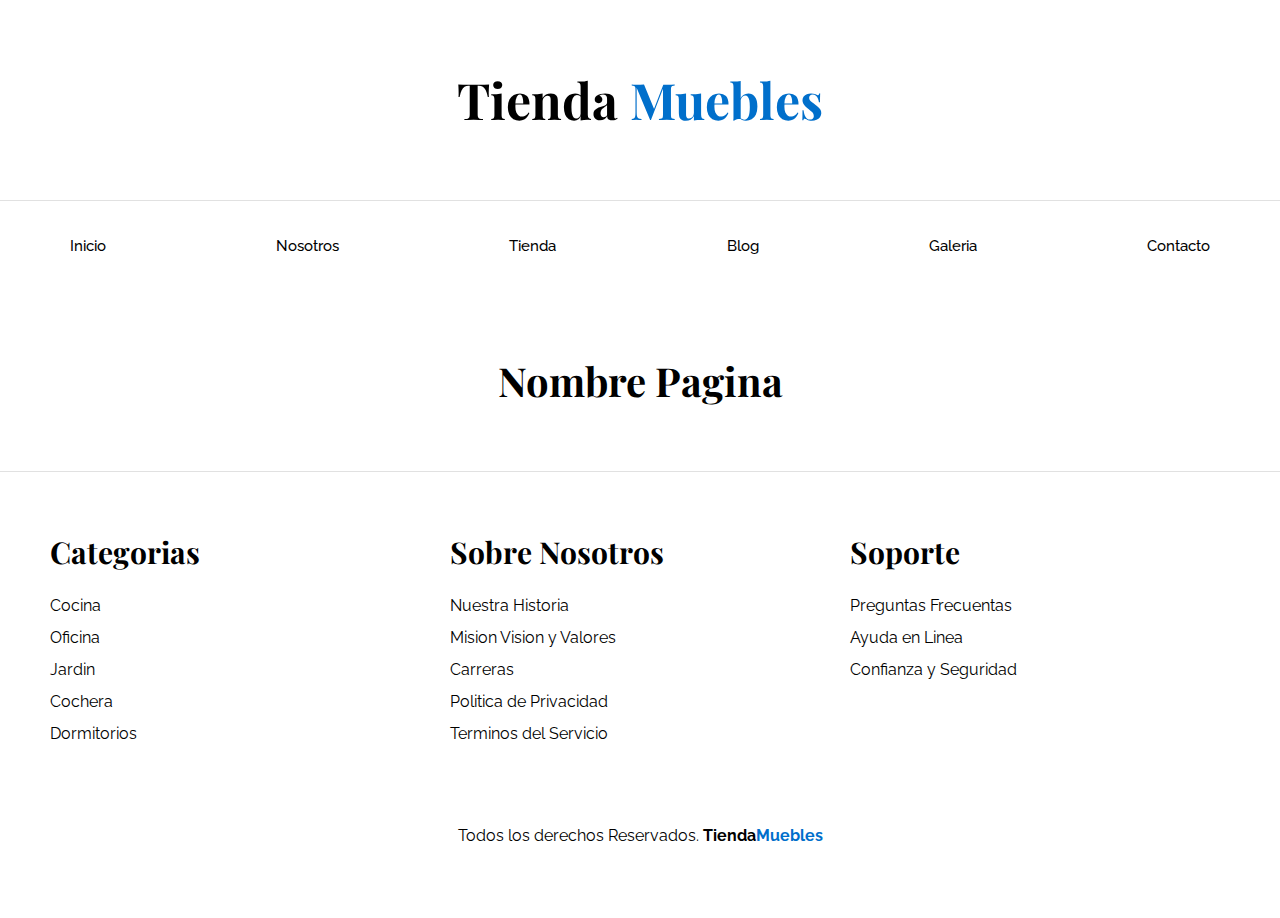
<file: Base.html>
<!DOCTYPE html>
<html lang="es">
<head>
    <meta charset="UTF-8">
    <meta http-equiv="X-UA-Compatible" content="IE=edge">
    <meta name="viewport" content="width=device-width, initial-scale=1.0">
    <link rel="stylesheet" href="css/normalize.css">
    <link rel="preconnect" href="https://fonts.googleapis.com">
    <link rel="preconnect" href="https://fonts.gstatic.com" crossorigin>
    <link href="https://fonts.googleapis.com/css2?family=Playfair+Display:wght@400;700;900&family=Raleway:wght@400;500;700&display=swap" rel="stylesheet">
    <link rel="stylesheet" href="css/style.css">
    <title>Tienda Muebles - Inicio</title>
</head>
<body>

    <header>
        <h1 class="nombre-sitio">Tienda <span>Muebles</span></h1>
    </header>

    <div class="contenedor-navegacion">
        <nav class="nav-principal contenedor">
            <a href="index.html">Inicio</a>
            <a href="nosotros.html">Nosotros</a>
            <a href="tienda.html">Tienda</a>
            <a href="blog.html">Blog</a>
            <a href="galeria.html">Galeria</a>
            <a href="contacto.html">Contacto</a>
        </nav>
    </div>

    <main class="contenido-principal contenedor">
        <h2 class="text-center">Nombre Pagina</h2>
        
    </main>


    
    <footer class="site-footer">
        <div class="grid-footer contenedor">
            <div>
                <h3>Categorias</h3>
                <nav class="footer-menu">
                    <a href="#">Cocina</a>
                    <a href="#">Oficina</a>
                    <a href="#">Jardin</a>
                    <a href="#">Cochera</a>
                    <a href="#">Dormitorios</a>
                 </nav>
            </div>
            <div>
                <h3>Sobre Nosotros</h3>
                <nav class="footer-menu">
                    <a href="#">Nuestra Historia</a>
                    <a href="#">Mision Vision y Valores</a>
                    <a href="#">Carreras</a>
                    <a href="#">Politica de Privacidad</a>
                    <a href="#">Terminos del Servicio</a>
                </nav>
            </div>
            <div>
                <h3>Soporte</h3>
                <nav class="footer-menu">
                    <a href="#">Preguntas Frecuentas</a>
                    <a href="#">Ayuda en Linea</a>
                    <a href="#">Confianza y Seguridad</a>
                </nav>
            </div>
        </div>
        <p class="copyright">Todos los derechos Reservados. <b>Tienda</b><span class="span-sitio">Muebles</span> </p>
    </footer>
</body>
</html>
</file>
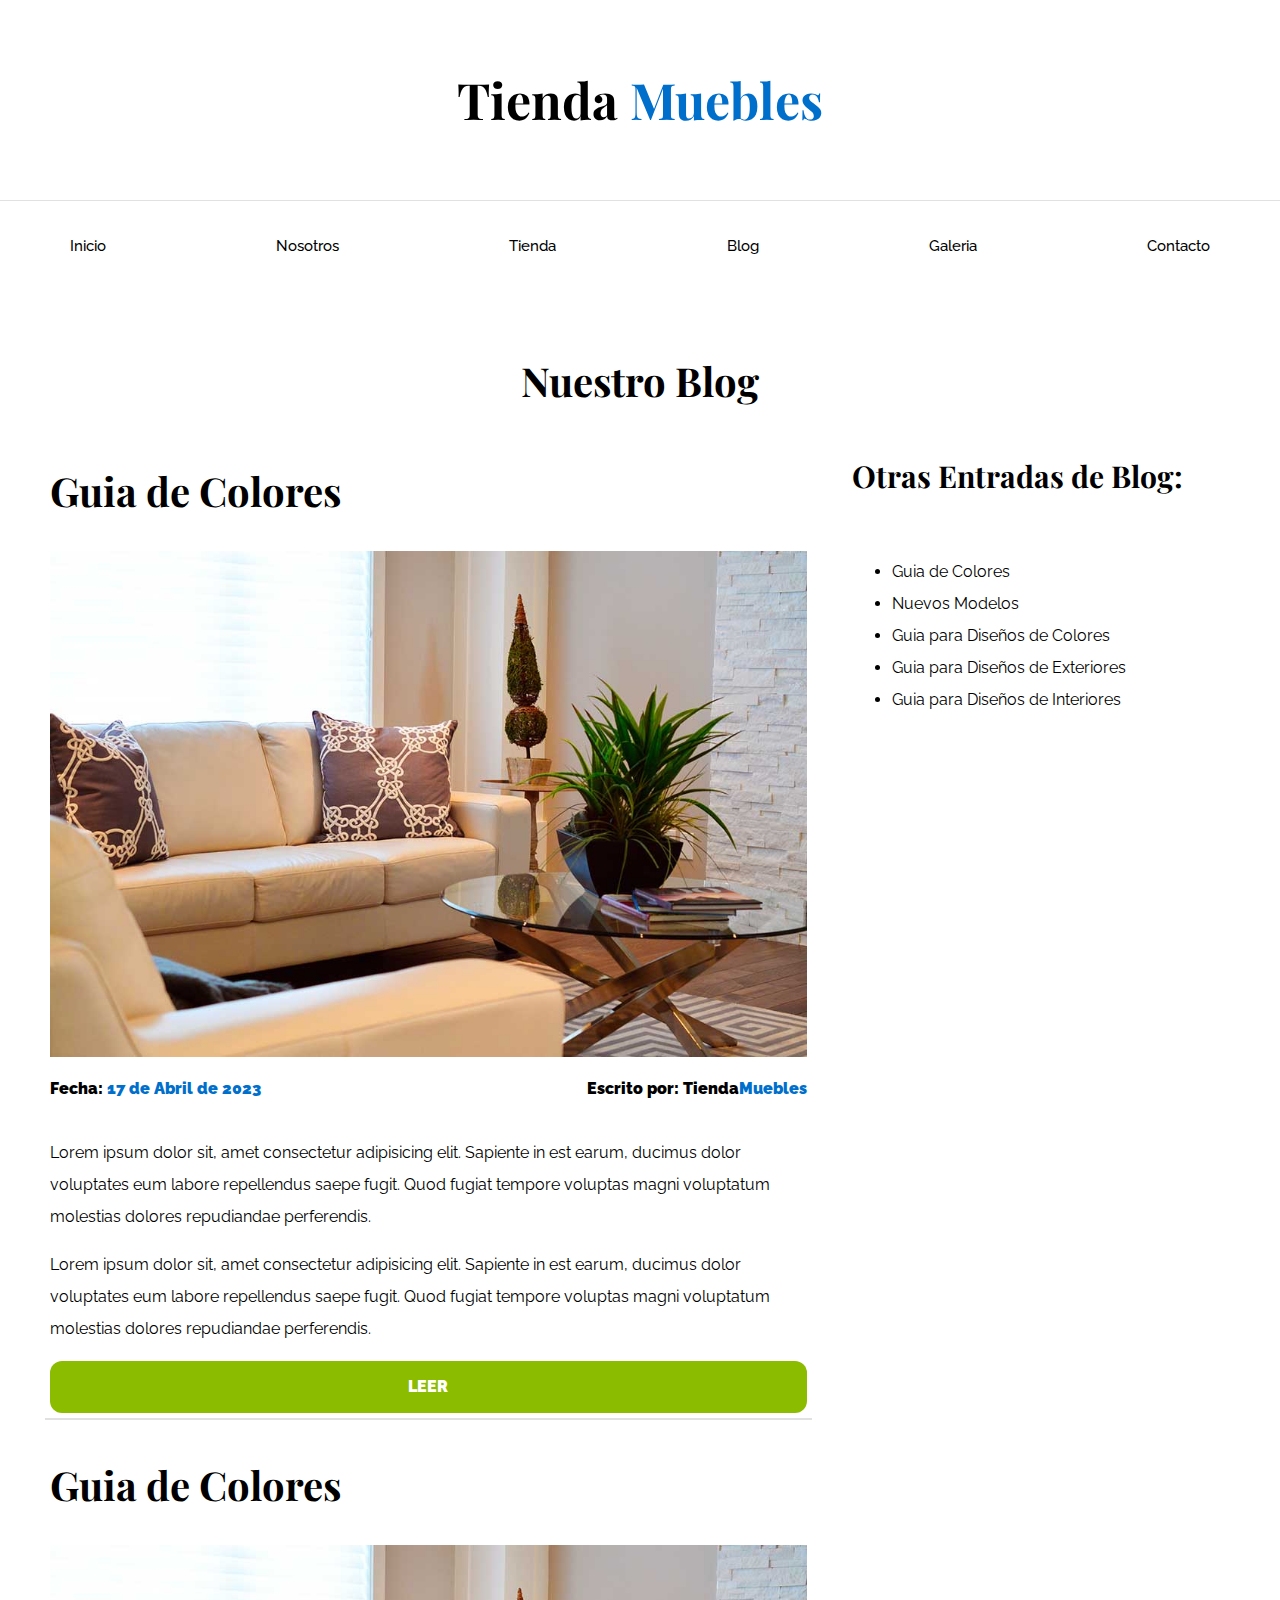
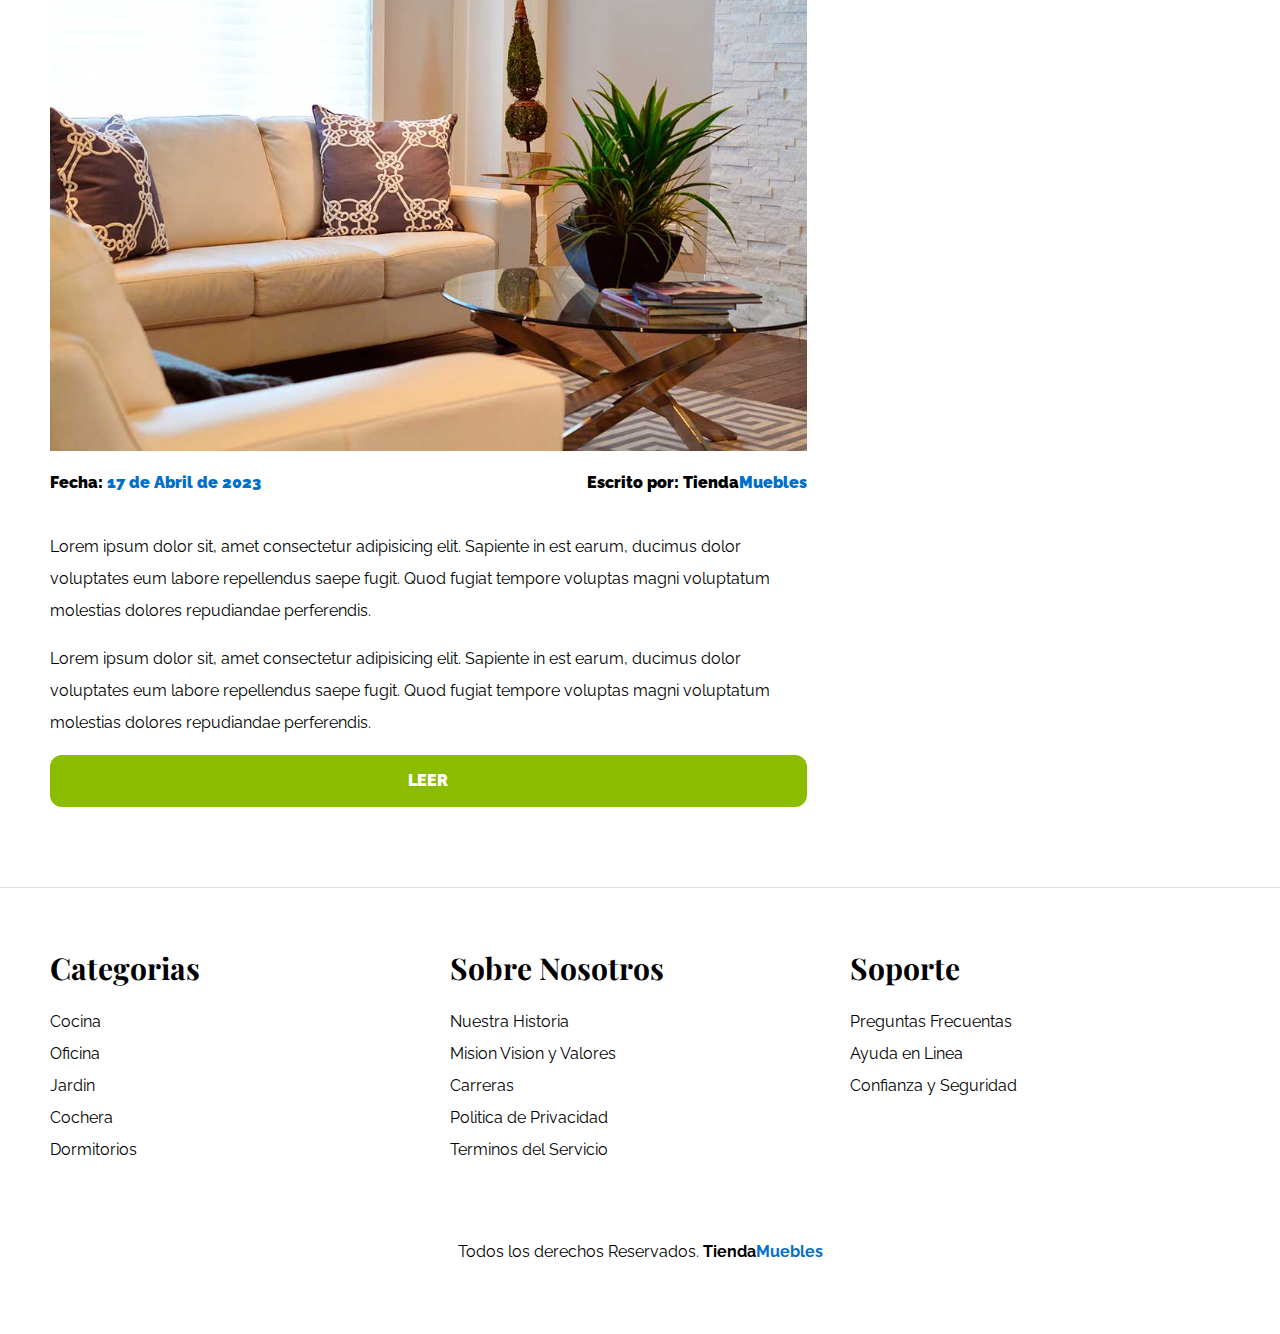
<file: blog.html>
<!DOCTYPE html>
<html lang="es">
<head>
    <meta charset="UTF-8">
    <meta http-equiv="X-UA-Compatible" content="IE=edge">
    <meta name="viewport" content="width=device-width, initial-scale=1.0">
    <link rel="stylesheet" href="css/normalize.css">
    <link rel="preconnect" href="https://fonts.googleapis.com">
    <link rel="preconnect" href="https://fonts.gstatic.com" crossorigin>
    <link href="https://fonts.googleapis.com/css2?family=Playfair+Display:wght@400;700;900&family=Raleway:wght@400;500;700&display=swap" rel="stylesheet">
    <link rel="stylesheet" href="css/style.css">
    <title>Tienda Muebles - Blog</title>
</head>
<body>

    <header>
        <h1 class="nombre-sitio">Tienda <span>Muebles</span></h1>
    </header>

    <div class="contenedor-navegacion">
        <nav class="nav-principal contenedor">
            <a href="index.html">Inicio</a>
            <a href="nosotros.html">Nosotros</a>
            <a href="tienda.html">Tienda</a>
            <a href="blog.html">Blog</a>
            <a href="galeria.html">Galeria</a>
            <a href="contacto.html">Contacto</a>
        </nav>
    </div>

    <main class="contenido-principal contenedor">
        <h2 class="text-center">Nuestro Blog</h2>

        <section class="contenedor-blog">
            <div class="blog">
                <article class="entrada">
                    <h2>Guia de Colores</h2>
                    <div class="imagen">
                        <img src="Images/nosotros.jpg" alt="imagen blog" class="imagen-blog">
                    </div>
                    <div class="entrada-meta">
                        <p>Fecha: <span>17 de Abril de 2023</span></p>
                        <p>Escrito por: <b>Tienda</b><span>Muebles</span></p>
                    </div>  
                    <div class="entrada-blog">
                        <p>
                            Lorem ipsum dolor sit, amet consectetur adipisicing elit. Sapiente in est earum, ducimus dolor voluptates eum labore repellendus saepe fugit. Quod fugiat tempore voluptas magni voluptatum molestias dolores repudiandae perferendis.
                        </p>
                        <p>
                            Lorem ipsum dolor sit, amet consectetur adipisicing elit. Sapiente in est earum, ducimus dolor voluptates eum labore repellendus saepe fugit. Quod fugiat tempore voluptas magni voluptatum molestias dolores repudiandae perferendis.
                        </p>
                    </div> 
                    <a href="entrada.html" class="btn">Leer</a>                 
                </article>
                <article class="entrada">
                    <h2>Guia de Colores</h2>
                    <div class="imagen">
                        <img src="Images/nosotros.jpg" alt="imagen blog" class="imagen-blog">
                    </div>
                    <div class="entrada-meta">
                        <p>Fecha: <span>17 de Abril de 2023</span></p>
                        <p>Escrito por: <b>Tienda</b><span>Muebles</span></p>
                    </div>  
                    <div class="entrada-blog">
                        <p>
                            Lorem ipsum dolor sit, amet consectetur adipisicing elit. Sapiente in est earum, ducimus dolor voluptates eum labore repellendus saepe fugit. Quod fugiat tempore voluptas magni voluptatum molestias dolores repudiandae perferendis.
                        </p>
                        <p>
                            Lorem ipsum dolor sit, amet consectetur adipisicing elit. Sapiente in est earum, ducimus dolor voluptates eum labore repellendus saepe fugit. Quod fugiat tempore voluptas magni voluptatum molestias dolores repudiandae perferendis.
                        </p>
                    </div> 
                    <a href="entrada.html" class="btn">Leer</a>                  
                </article>
            </div>
            <aside>
                <h3>Otras Entradas de Blog:</h3>
                <ul>
                    <li>
                        <a href="entrada.html">Guia de Colores</a>
                    </li>
                    <li>
                        <a href="entrada.html">Nuevos Modelos</a>
                    </li>
                    <li>
                        <a href="entrada.html">Guia para Diseños de Colores</a>
                    </li>
                    <li>
                        <a href="entrada.html">Guia para Diseños de Exteriores</a>
                    </li>
                    <li>
                        <a href="entrada.html">Guia para Diseños de Interiores</a>
                    </li>
                </ul>

            </aside>
        </section>
        
    </main>


    
    <footer class="site-footer">
        <div class="grid-footer contenedor">
            <div>
                <h3>Categorias</h3>
                <nav class="footer-menu">
                    <a href="#">Cocina</a>
                    <a href="#">Oficina</a>
                    <a href="#">Jardin</a>
                    <a href="#">Cochera</a>
                    <a href="#">Dormitorios</a>
                 </nav>
            </div>
            <div>
                <h3>Sobre Nosotros</h3>
                <nav class="footer-menu">
                    <a href="#">Nuestra Historia</a>
                    <a href="#">Mision Vision y Valores</a>
                    <a href="#">Carreras</a>
                    <a href="#">Politica de Privacidad</a>
                    <a href="#">Terminos del Servicio</a>
                </nav>
            </div>
            <div>
                <h3>Soporte</h3>
                <nav class="footer-menu">
                    <a href="#">Preguntas Frecuentas</a>
                    <a href="#">Ayuda en Linea</a>
                    <a href="#">Confianza y Seguridad</a>
                </nav>
            </div>
        </div>
        <p class="copyright">Todos los derechos Reservados. <b>Tienda</b><span class="span-sitio">Muebles</span> </p>
    </footer>
</body>
</html>
</file>
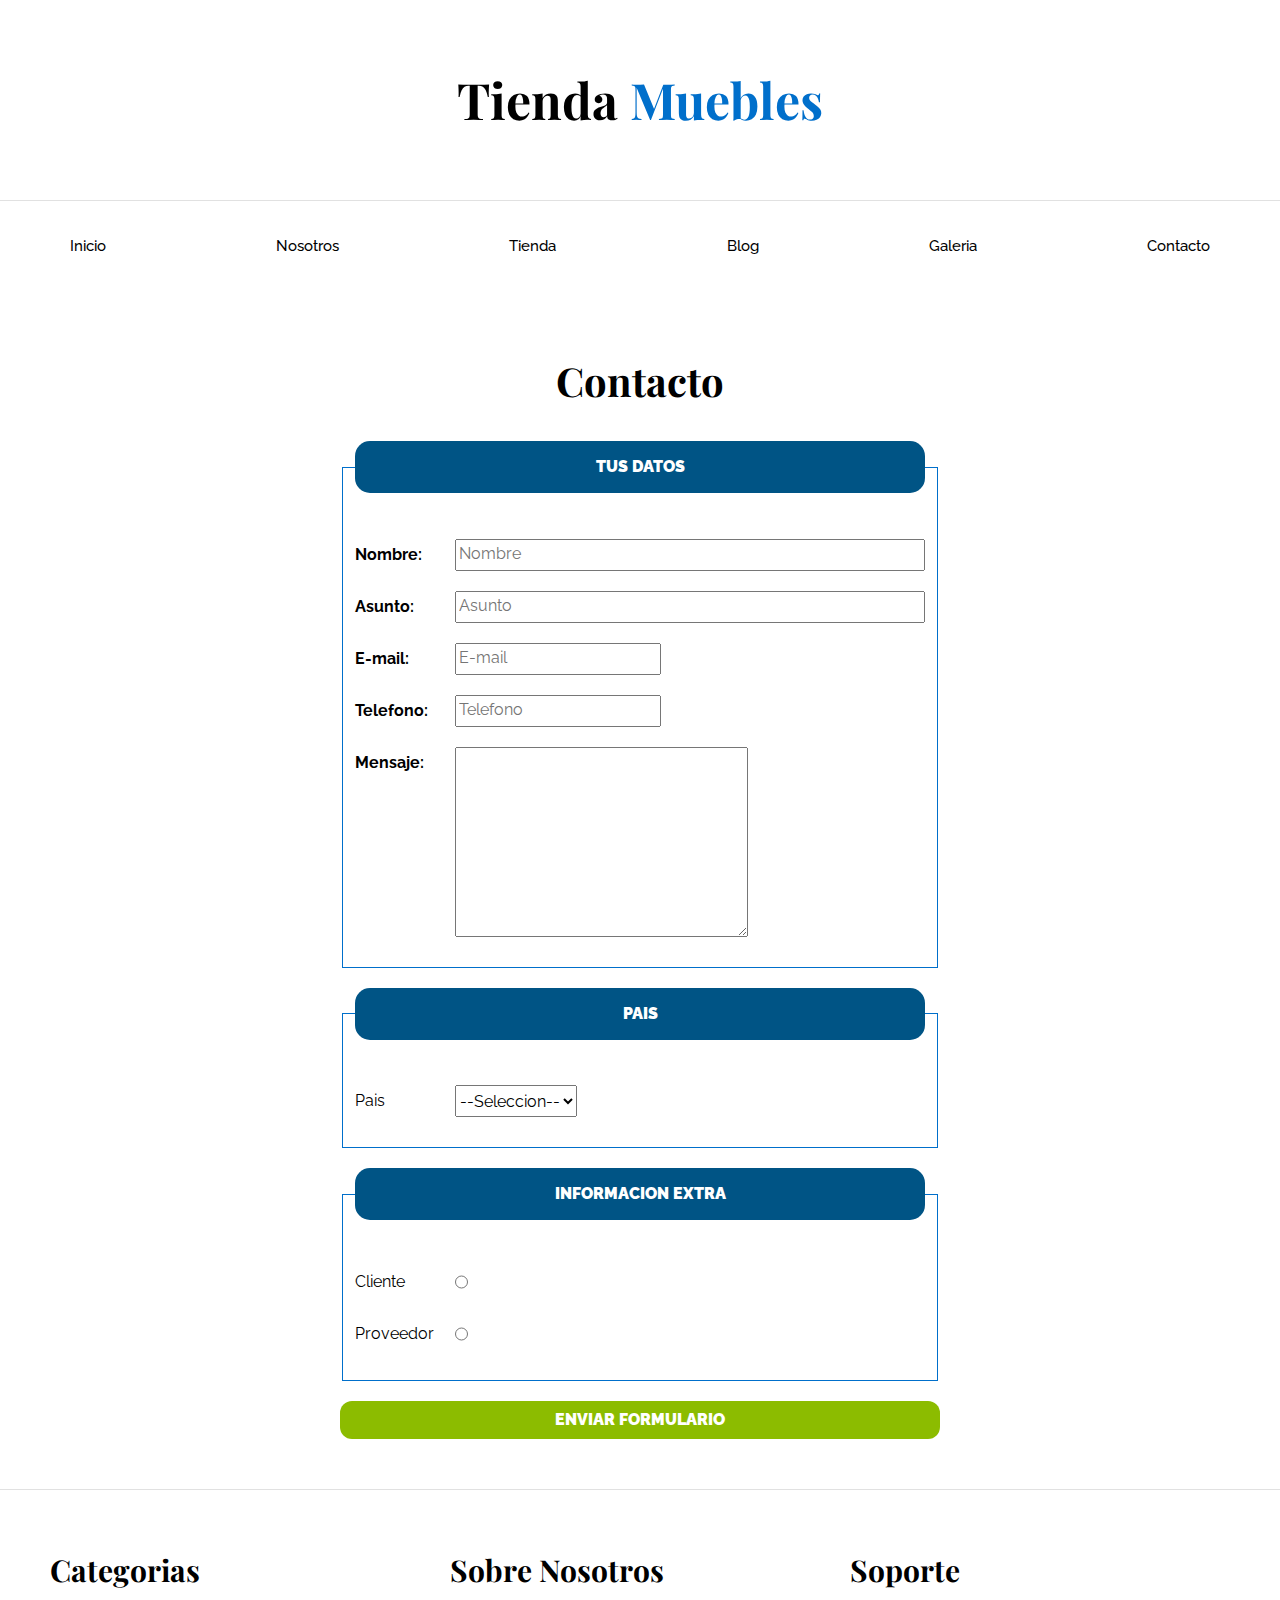
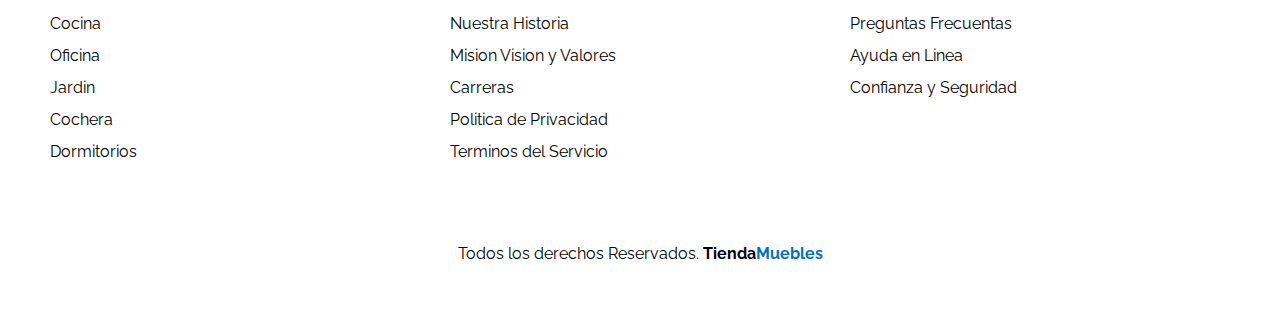
<file: contacto.html>
<!DOCTYPE html>
<html lang="es">
<head>
    <meta charset="UTF-8">
    <meta http-equiv="X-UA-Compatible" content="IE=edge">
    <meta name="viewport" content="width=device-width, initial-scale=1.0">
    <link rel="stylesheet" href="css/normalize.css">
    <link rel="preconnect" href="https://fonts.googleapis.com">
    <link rel="preconnect" href="https://fonts.gstatic.com" crossorigin>
    <link href="https://fonts.googleapis.com/css2?family=Playfair+Display:wght@400;700;900&family=Raleway:wght@400;500;700&display=swap" rel="stylesheet">
    <link rel="stylesheet" href="css/style.css">
    <title>Tienda Muebles - Contacto</title>
</head>
<body>

    <header>
        <h1 class="nombre-sitio">Tienda <span>Muebles</span></h1>
    </header>

    <div class="contenedor-navegacion">
        <nav class="nav-principal contenedor">
            <a href="index.html">Inicio</a>
            <a href="nosotros.html">Nosotros</a>
            <a href="tienda.html">Tienda</a>
            <a href="blog.html">Blog</a>
            <a href="galeria.html">Galeria</a>
            <a href="contacto.html">Contacto</a>
        </nav>
    </div>

    <main class="contenido-principal contenedor">
        <h2 class="text-center">Contacto</h2>

        <form class="formulario">
            <fieldset>
                <legend>Tus Datos</legend>
                <div class="campo">
                    <label for="nombre"><b>Nombre:</b></label>
                    <input class="input" id="nombre" value="" type="text" placeholder="Nombre" required>
                </div>
                <div class="campo">
                    <label for="asunto"><b>Asunto:</b></label>
                    <input class="input" id="asunto" type="text" placeholder="Asunto" required>
                </div>
                <div class="campo">
                    <label for="email"><b>E-mail:</b></label>
                    <input id="email" type="email" placeholder="E-mail" required>
                </div>
                <div class="campo">
                    <label for="tel"><b>Telefono:</b></label>
                    <input id="tel" type="tel" placeholder="Telefono" required>
                </div>               
                <div class="campo">
                    <label for="tel"><b>Mensaje:</b></label>
                    <textarea name="" id="" cols="30" rows="10" required></textarea>
                </div>               
            </fieldset> 
            <fieldset>
                <legend>Pais</legend>
                <div class="campo">
                    <label for="pais">Pais</label>
                    <select id="pais">
                        <option selected disabled>--Seleccion--</option>
                        <option value="CL">Chile</option>
                        <option value="PR">Peru</option>
                        <option value="CO">Colombia</option>
                        <option value="AR">Argentina</option>
                        <option value="BR">Brazil</option>
                    </select>
                </div>
            </fieldset>
            <fieldset>
                <legend>Informacion Extra</legend>
                <div class="campo">
                    <label for="cliente">Cliente</label>
                    <input id="cliente" type="radio" name="tipo">
                </div>
                <div class="campo">
                    <label for="cliente">Proveedor</label>
                    <input id="proveedor" type="radio" name="tipo">
                </div>                
            </fieldset>            
            <input class="btn" type="submit" value="Enviar Formulario">
        </form>        
    </main>
    
    <footer class="site-footer">
        <div class="grid-footer contenedor">
            <div>
                <h3>Categorias</h3>
                <nav class="footer-menu">
                    <a href="#">Cocina</a>
                    <a href="#">Oficina</a>
                    <a href="#">Jardin</a>
                    <a href="#">Cochera</a>
                    <a href="#">Dormitorios</a>
                 </nav>
            </div>
            <div>
                <h3>Sobre Nosotros</h3>
                <nav class="footer-menu">
                    <a href="#">Nuestra Historia</a>
                    <a href="#">Mision Vision y Valores</a>
                    <a href="#">Carreras</a>
                    <a href="#">Politica de Privacidad</a>
                    <a href="#">Terminos del Servicio</a>
                </nav>
            </div>
            <div>
                <h3>Soporte</h3>
                <nav class="footer-menu">
                    <a href="#">Preguntas Frecuentas</a>
                    <a href="#">Ayuda en Linea</a>
                    <a href="#">Confianza y Seguridad</a>
                </nav>
            </div>
        </div>
        <p class="copyright">Todos los derechos Reservados. <b>Tienda</b><span class="span-sitio">Muebles</span> </p>
    </footer>
</body>
</html>
</file>
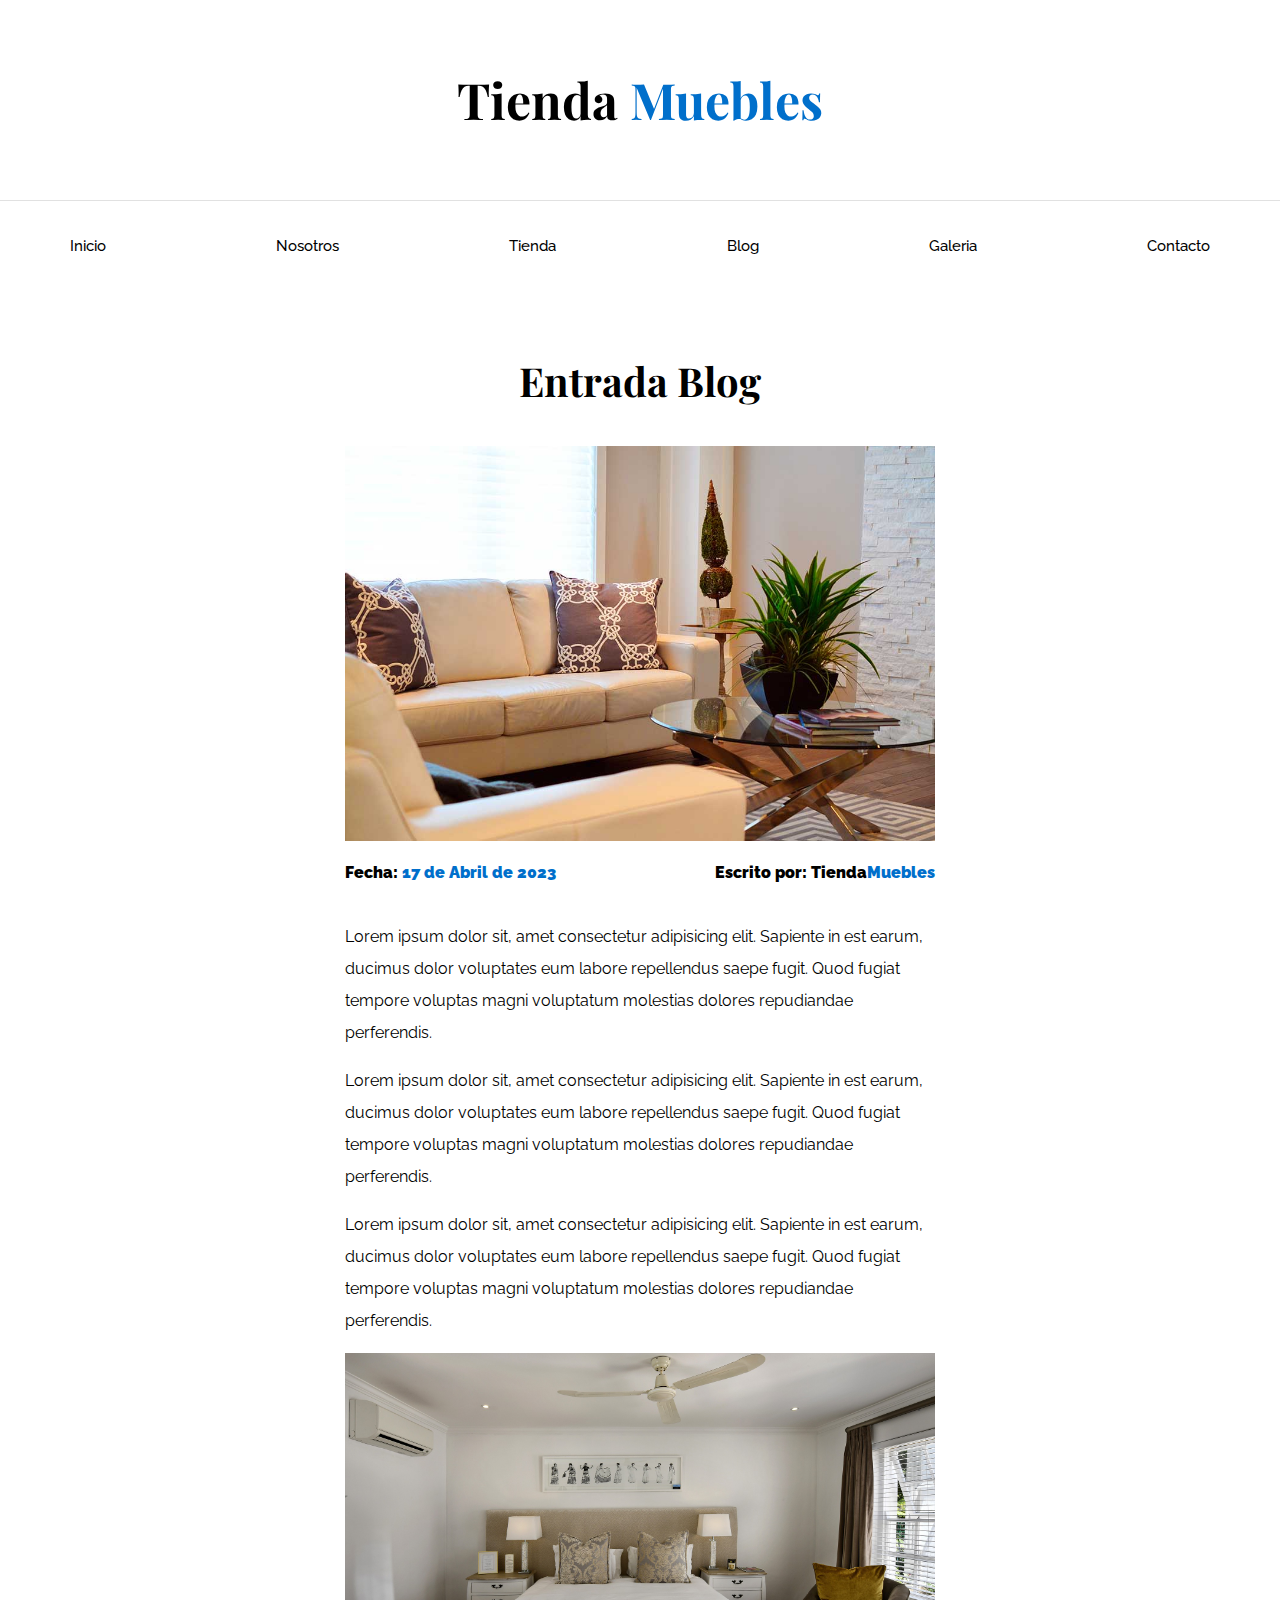
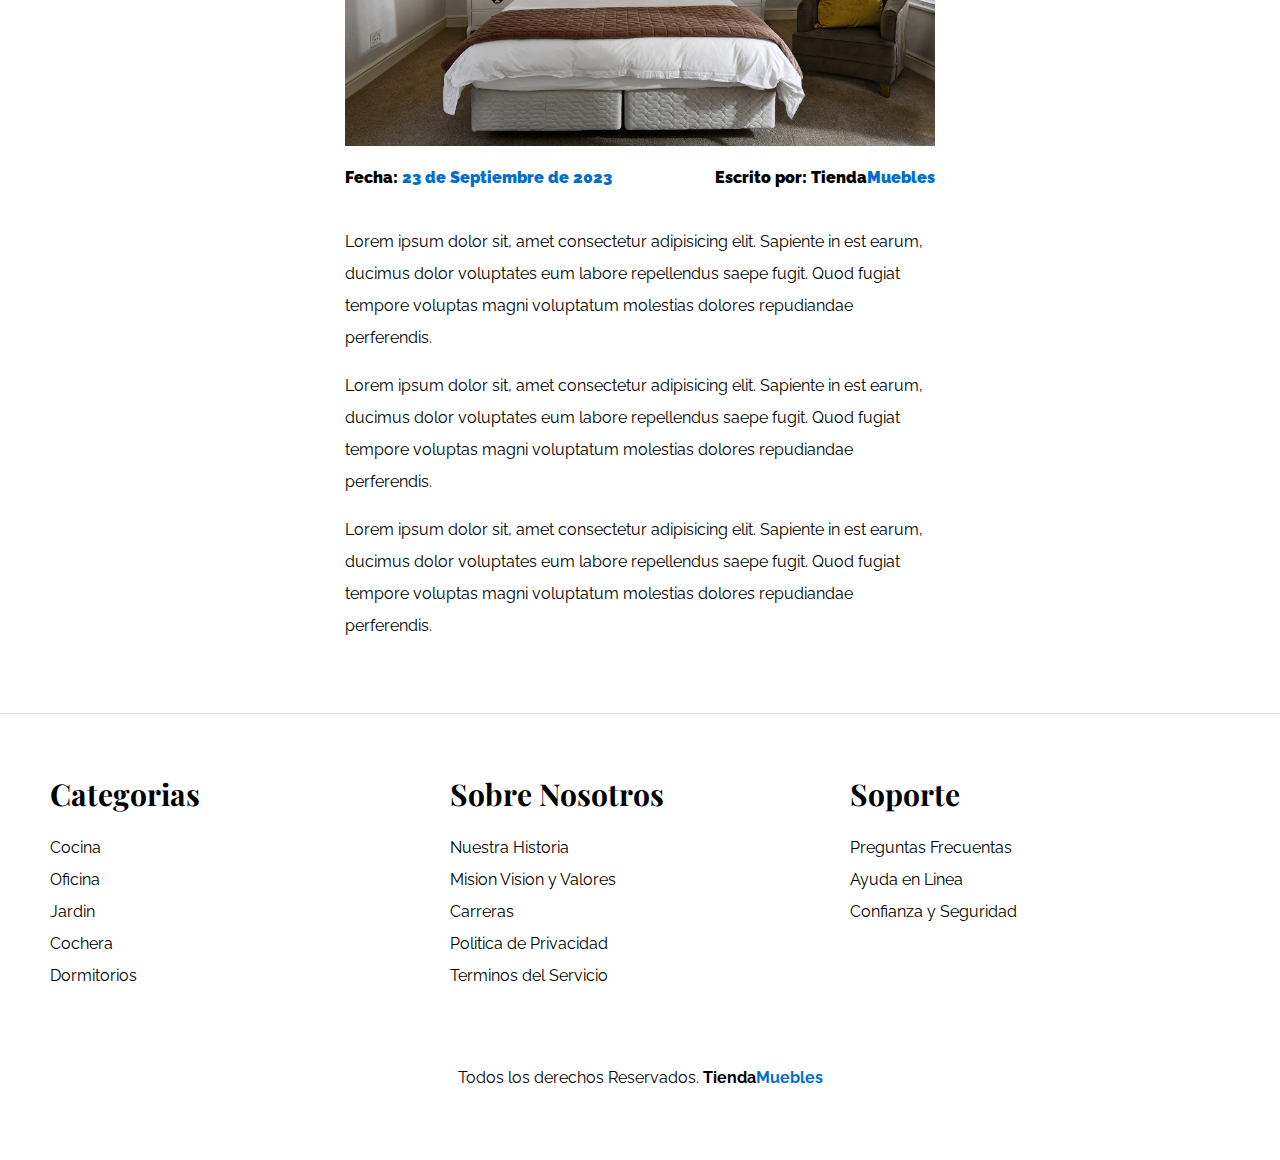
<file: entrada.html>
<!DOCTYPE html>
<html lang="es">
<head>
    <meta charset="UTF-8">
    <meta http-equiv="X-UA-Compatible" content="IE=edge">
    <meta name="viewport" content="width=device-width, initial-scale=1.0">
    <link rel="stylesheet" href="css/normalize.css">
    <link rel="preconnect" href="https://fonts.googleapis.com">
    <link rel="preconnect" href="https://fonts.gstatic.com" crossorigin>
    <link href="https://fonts.googleapis.com/css2?family=Playfair+Display:wght@400;700;900&family=Raleway:wght@400;500;700&display=swap" rel="stylesheet">
    <link rel="stylesheet" href="css/style.css">
    <title>Tienda Muebles - Entradas Blog</title>
</head>
<body>

    <header>
        <h1 class="nombre-sitio">Tienda <span>Muebles</span></h1>
    </header>

    <div class="contenedor-navegacion">
        <nav class="nav-principal contenedor">
            <a href="index.html">Inicio</a>
            <a href="nosotros.html">Nosotros</a>
            <a href="tienda.html">Tienda</a>
            <a href="blog.html">Blog</a>
            <a href="galeria.html">Galeria</a>
            <a href="contacto.html">Contacto</a>
        </nav>
    </div>

    <main class="contenido-principal contenedor">
        <h2 class="text-center">Entrada Blog</h2>

        <article class="entrada contenido-entrada-blog">
            <div class="imagen">
                <img src="Images/nosotros.jpg" alt="imagen blog" class="imagen-blog">
            </div>
            <div class="entrada-meta">
                <p>Fecha: <span>17 de Abril de 2023</span></p>
                <p>Escrito por: <b>Tienda</b><span>Muebles</span></p>
            </div>  
            <div class="entrada-blog">
                <p>
                    Lorem ipsum dolor sit, amet consectetur adipisicing elit. Sapiente in est earum, ducimus dolor voluptates eum labore repellendus saepe fugit. Quod fugiat tempore voluptas magni voluptatum molestias dolores repudiandae perferendis.
                </p>
                <p>
                    Lorem ipsum dolor sit, amet consectetur adipisicing elit. Sapiente in est earum, ducimus dolor voluptates eum labore repellendus saepe fugit. Quod fugiat tempore voluptas magni voluptatum molestias dolores repudiandae perferendis.
                </p>
                <p>
                    Lorem ipsum dolor sit, amet consectetur adipisicing elit. Sapiente in est earum, ducimus dolor voluptates eum labore repellendus saepe fugit. Quod fugiat tempore voluptas magni voluptatum molestias dolores repudiandae perferendis.
                </p>
                <div class="imagen">
                    <img src="Images/galeria_03.jpg" alt="imagen blog" class="imagen-blog">
                </div>
                <div class="entrada-meta">
                    <p>Fecha: <span>23 de Septiembre de 2023</span></p>
                    <p>Escrito por: <b>Tienda</b><span>Muebles</span></p>
                </div>  
                <p>
                    Lorem ipsum dolor sit, amet consectetur adipisicing elit. Sapiente in est earum, ducimus dolor voluptates eum labore repellendus saepe fugit. Quod fugiat tempore voluptas magni voluptatum molestias dolores repudiandae perferendis.
                </p>
                <p>
                    Lorem ipsum dolor sit, amet consectetur adipisicing elit. Sapiente in est earum, ducimus dolor voluptates eum labore repellendus saepe fugit. Quod fugiat tempore voluptas magni voluptatum molestias dolores repudiandae perferendis.
                </p>
                <p>
                    Lorem ipsum dolor sit, amet consectetur adipisicing elit. Sapiente in est earum, ducimus dolor voluptates eum labore repellendus saepe fugit. Quod fugiat tempore voluptas magni voluptatum molestias dolores repudiandae perferendis.
                </p>
            </div>                              
        </article>
        
    </main>


    
    <footer class="site-footer">
        <div class="grid-footer contenedor">
            <div>
                <h3>Categorias</h3>
                <nav class="footer-menu">
                    <a href="#">Cocina</a>
                    <a href="#">Oficina</a>
                    <a href="#">Jardin</a>
                    <a href="#">Cochera</a>
                    <a href="#">Dormitorios</a>
                 </nav>
            </div>
            <div>
                <h3>Sobre Nosotros</h3>
                <nav class="footer-menu">
                    <a href="#">Nuestra Historia</a>
                    <a href="#">Mision Vision y Valores</a>
                    <a href="#">Carreras</a>
                    <a href="#">Politica de Privacidad</a>
                    <a href="#">Terminos del Servicio</a>
                </nav>
            </div>
            <div>
                <h3>Soporte</h3>
                <nav class="footer-menu">
                    <a href="#">Preguntas Frecuentas</a>
                    <a href="#">Ayuda en Linea</a>
                    <a href="#">Confianza y Seguridad</a>
                </nav>
            </div>
        </div>
        <p class="copyright">Todos los derechos Reservados. <b>Tienda</b><span class="span-sitio">Muebles</span> </p>
    </footer>
</body>
</html>
</file>
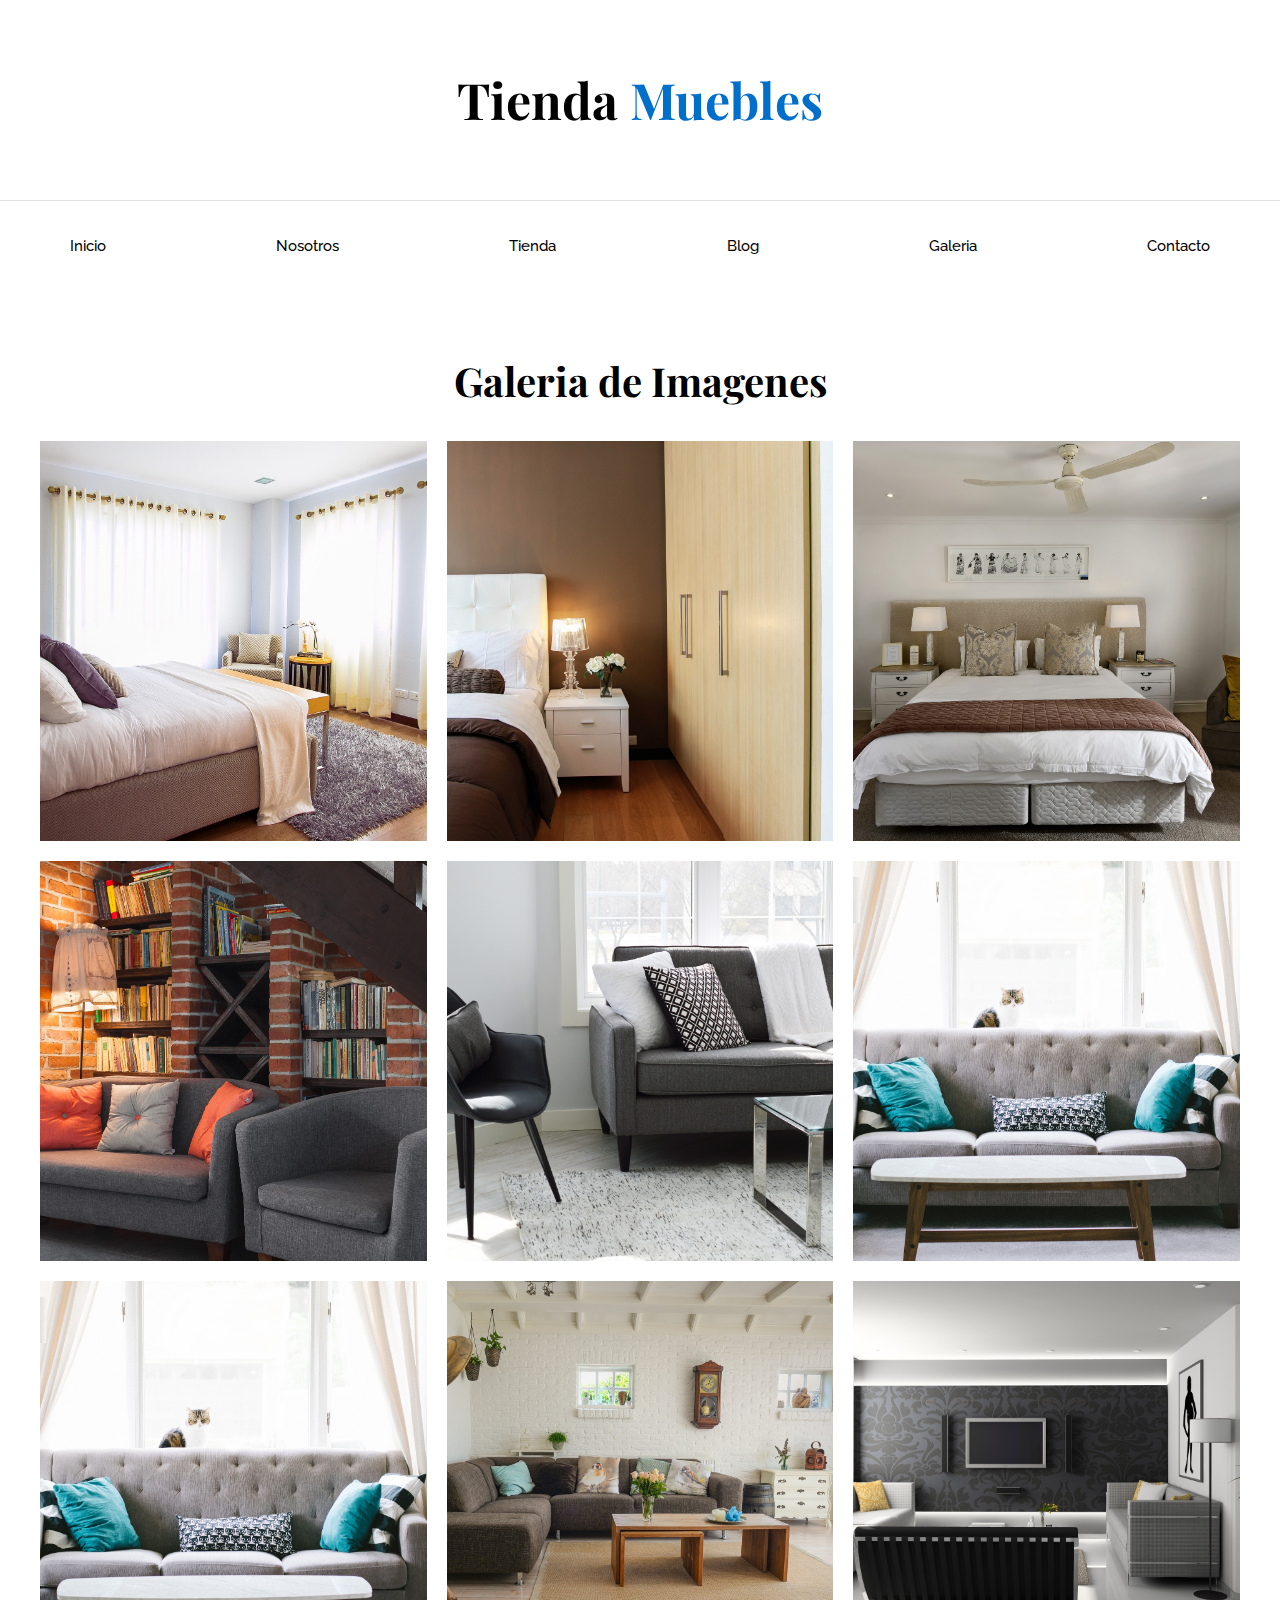
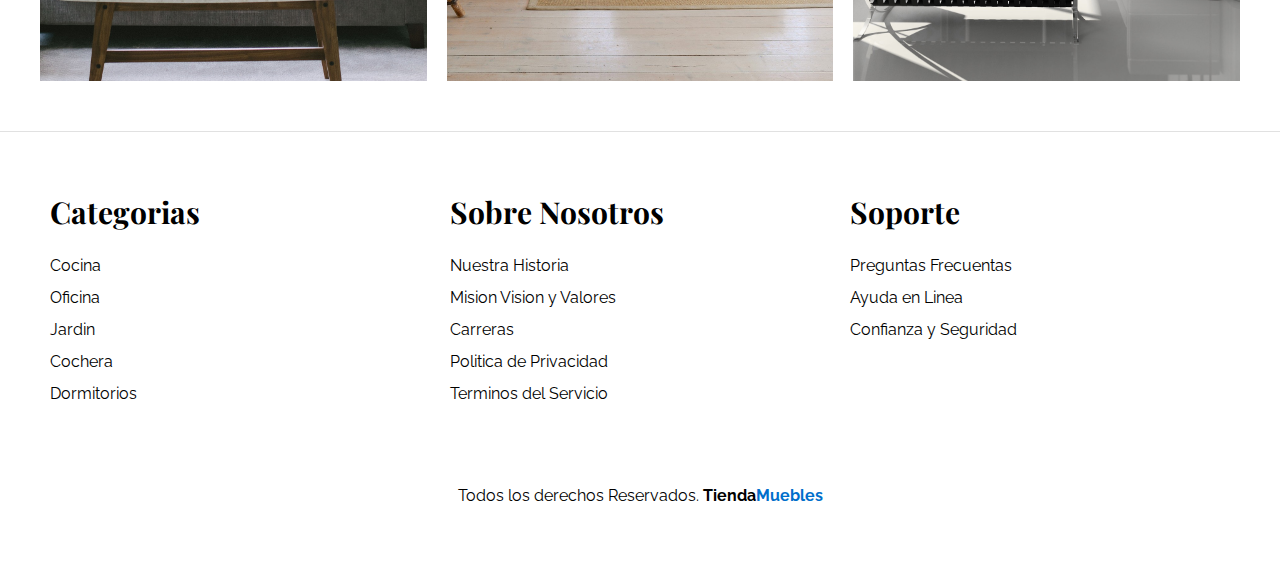
<file: galeria.html>
<!DOCTYPE html>
<html lang="es">
<head>
    <meta charset="UTF-8">
    <meta http-equiv="X-UA-Compatible" content="IE=edge">
    <meta name="viewport" content="width=device-width, initial-scale=1.0">
    <link rel="stylesheet" href="css/normalize.css">
    <link rel="preconnect" href="https://fonts.googleapis.com">
    <link rel="preconnect" href="https://fonts.gstatic.com" crossorigin>
    <link href="https://fonts.googleapis.com/css2?family=Playfair+Display:wght@400;700;900&family=Raleway:wght@400;500;700&display=swap" rel="stylesheet">
    <link rel="stylesheet" href="css/style.css">
    <title>Tienda Muebles - Galeria</title>
</head>
<body>

    <header>
        <h1 class="nombre-sitio">Tienda <span>Muebles</span></h1>
    </header>

    <div class="contenedor-navegacion">
        <nav class="nav-principal contenedor">
            <a href="index.html">Inicio</a>
            <a href="nosotros.html">Nosotros</a>
            <a href="tienda.html">Tienda</a>
            <a href="blog.html">Blog</a>
            <a href="galeria.html">Galeria</a>
            <a href="contacto.html">Contacto</a>
        </nav>
    </div>

    <main class="contenido-principal contenedor">
        <h2 class="text-center">Galeria de Imagenes</h2>

        <ul class="galeria">
            <li>
                <a href="Images/galeria_01.jpg">
                    <img src="Images/galeria_01.jpg" alt="Imagen Galeria">
                </a>
            </li>
            <li>
                <a href="Images/galeria_02.jpg">
                    <img src="Images/galeria_02.jpg" alt="Imagen Galeria">
                </a>
            </li>
            <li>
                <a href="Images/galeria_03.jpg">
                    <img src="Images/galeria_03.jpg" alt="Imagen Galeria">
                </a>
            </li>
            <li>
                <a href="Images/galeria_04.jpg">
                    <img src="Images/galeria_04.jpg" alt="Imagen Galeria">
                </a>
            </li>
            <li>
                <a href="Images/galeria_05.jpg">
                    <img src="Images/galeria_05.jpg" alt="Imagen Galeria">
                </a>
            </li>
            <li>
                <a href="Images/galeria_06.jpg">
                    <img src="Images/galeria_06.jpg" alt="Imagen Galeria">
                </a>
            </li>
            <li>
                <a href="Images/galeria_06.jpg">
                    <img src="Images/galeria_06.jpg" alt="Imagen Galeria">
                </a>
            </li>
            <li>
                <a href="Images/galeria_07.jpg">
                    <img src="Images/galeria_07.jpg" alt="Imagen Galeria">
                </a>
            </li>
            <li>
                <a href="Images/galeria_08.jpg">
                    <img src="Images/galeria_08.jpg" alt="Imagen Galeria">
                </a>
            </li>            
        </ul>        
    </main>


    
    <footer class="site-footer">
        <div class="grid-footer contenedor">
            <div>
                <h3>Categorias</h3>
                <nav class="footer-menu">
                    <a href="#">Cocina</a>
                    <a href="#">Oficina</a>
                    <a href="#">Jardin</a>
                    <a href="#">Cochera</a>
                    <a href="#">Dormitorios</a>
                 </nav>
            </div>
            <div>
                <h3>Sobre Nosotros</h3>
                <nav class="footer-menu">
                    <a href="#">Nuestra Historia</a>
                    <a href="#">Mision Vision y Valores</a>
                    <a href="#">Carreras</a>
                    <a href="#">Politica de Privacidad</a>
                    <a href="#">Terminos del Servicio</a>
                </nav>
            </div>
            <div>
                <h3>Soporte</h3>
                <nav class="footer-menu">
                    <a href="#">Preguntas Frecuentas</a>
                    <a href="#">Ayuda en Linea</a>
                    <a href="#">Confianza y Seguridad</a>
                </nav>
            </div>
        </div>
        <p class="copyright">Todos los derechos Reservados. <b>Tienda</b><span class="span-sitio">Muebles</span> </p>
    </footer>
</body>
</html>
</file>
<file: css/style.css>
/* box model */
html {
    box-sizing: border-box;
    font-size: 62.5%; /*1 rem = 10px */
    scroll-behavior: smooth;
}
*, *:before, *:after {
    box-sizing: border-box;
}
body {
    font-family: 'Raleway', sans-serif;
    font-size: 1.6rem;
    line-height: 2;
}

/* Globales */
h1, h2, h3 {
    font-family: 'Playfair Display', serif;
    margin: 0 0 2rem 0;
}
h1 {
    font-size: 3.8rem;
}
@media (min-width: 768px) {
    h1 {
        font-size: 5rem;
    }
}
h2 {
    font-size: 3.2rem;
}
@media (min-width: 768px) {
    h2 {
        font-size: 4rem;
    }
}
h3 {
    font-size: 2.4rem;
    margin: 0 0 5rem 0;
}
@media (min-width: 768px) {
    h3 {
        font-size: 3rem;        
    }
}
a {
    text-decoration: none;
    color: #000;
}
img {
    max-width: 100%;
    display: block;
}
.btn {
    background-color: #8cbc00;
    display: block;
    color: #fff;
    text-transform: uppercase;
    font-weight: 900;
    padding: 1rem;
    margin-top: 1.5rem;
    border-radius: 1.2rem;
    text-align: center;
    transition: background-color 0.3s ease-out;
    border: none;
    width: 100%;
}
.btn:hover {
    background-color: #769c02;
    cursor: pointer;
}
.span-sitio {
    color: #006fcb;
    font-weight: 700;
}
.contenedor {
    max-width: 120rem;
    margin: 0 auto;
}
/* Utilidades */
.text-center {
    text-align: center;
}
.max-width-30 {
    max-width: 30rem;
}

/* Header y Navegacion */
.nombre-sitio {
    margin-top: 5rem;
    margin-bottom: 5rem;
    text-align: center;   
}
.nombre-sitio span {
    color: #006fcb;
}
.contenedor-navegacion {    
    border-top: 1px solid #e1e1e1;
}
.nav-principal { 
    padding: 2rem 0;
    display: flex;
    flex-direction: column;
    align-items: center;
    font-size: 1.5rem;
    font-weight: 500;
}
@media (min-width: 768px) {
    .nav-principal {
        flex-direction: row;
        justify-content: space-between;
        padding: 3rem;
    }
}
.hero {
    background-image: url("../images/principal.jpg");
    background-repeat: no-repeat;
    background-size: cover;
    background-position: center; 
    height: 25rem;  
}
@media (min-width: 768px) {
    .hero {
        height: 55rem;
    } 
}

/* Categorias */
.categorias {
    padding: 2rem 0;
}
.categoria {
    margin-bottom: 2rem;
}
@media (min-width: 768px) {
    .categoria {
        margin-bottom: 0;
    }
}
.categorias h2 {
    padding-top: 5rem;    
    padding-bottom: 3rem;    
    font-size: 3rem;
    font-weight: 700;
}
.categoria img {
    width: 100%;
}
@media (min-width: 768px) {
    .listado-categorias {
        display: grid;
        grid-template-columns: repeat(3, 1fr);
        gap: 2rem;
    }
}
.categoria a {
    text-align: center;
    display: block;
    padding: 2rem;
    font-size: 1.8rem;
    padding-bottom: 2rem;
}
.categoria a:hover {
    background-color: #037bc0;
    color: #fff;
    border-bottom-right-radius: 1.5rem;
}

/* Bloque Nosotros */
.sobre-nosotros {
    background-image: linear-gradient( to bottom, transparent 50%, #037bc0 50%, #037bc0 100% ), url(../images/nosotros.jpg);
    background-position: center, top left;    
    background-repeat: no-repeat;
    background-size: 100%, 70rem;        
}
@media (min-width: 950px) {
    .sobre-nosotros {
        background-image: linear-gradient( to right, transparent 50%, #037bc0 50%, #037bc0 100% ), url(../images/nosotros.jpg);
        background-position: left center;
        padding: 10rem 0;
        background-repeat: no-repeat;
        background-size: 100%, 160rem;    
    }
}
.sobre-nosotros-grid {
    display: grid;
    grid-template-rows: repeat(2, 1fr);
}
@media (min-width: 950px) {
    .sobre-nosotros-grid {
        display: flex;
        justify-content: flex-end;
    }
}
.texto-nosotros {
    grid-row: 2/3;
    padding: 5rem;
    padding-top: 0;
    color: #fff;
}
@media (min-width: 950px) {
    .texto-nosotros {
        flex-basis: 50%;
        padding-left: 10rem;
        color: #fff;
    }
}

/* Listado de Productos */
.contenido-principal {
    padding-top: 5rem;
}
@media (min-width: 768px) {
    .listado-productos {
        display: grid;
        grid-template-columns: repeat(6, 1fr);
        gap: 2rem;
    }
    .producto:nth-child(1) {
        grid-column: 1/7;
        display: grid;
        grid-template-columns: 3fr 1fr;
    }
    .producto:nth-child(1) img {
        height: 43rem;
        width: 100%;
        object-fit: cover;
    }
    .producto:nth-child(2) {
        grid-column: 1/4;
    }
    .producto:nth-child(2) img,
    .producto:nth-child(3) img {
        height: 30rem;
        width: 100%;
        object-fit: cover;
    }
    .producto:nth-child(3) {
        grid-column: 4/7;
    }
    .producto:nth-child(4) {
        grid-column: 1/3;
    }
    .producto:nth-child(4) img,
    .producto:nth-child(5) img,
    .producto:nth-child(6) img {
        height: 30rem;
        width: 100%;
        object-fit: cover;
    }
    .producto:nth-child(5) {
        grid-column: 3/5;
    }
    .producto:nth-child(6) {
        grid-column: 5/7;
    }
}
.producto {
    background-color: #037bc0;
    margin-bottom: 2rem;
}
@media (min-width: 768px) {
    .producto {
        margin-bottom: 0;
    }
}
.producto:last-of-type {
    margin-bottom: 0;
}
.texto-producto {
    text-align: center;
    color: #fff;
    padding: 2rem;
}
.texto-producto h3 {
    margin: 0;
}
.texto-producto p {
    margin: 0 0 0.5rem 0;
}
.texto-producto .precio {
    font-size: 2.8rem;
    font-weight: 900;
    margin-top: 1.5rem;
}
.producto img {
    transition: transform 0.4s ease-out;
}
.producto img:hover {
    transform: scale(0.98);
    border: 3px solid #e1e1e1;
}

/* Footer */
.site-footer {
    border-top: 1px solid #e1e1e1;
    margin-top: 5rem;
    padding: 5rem;
}
.site-footer h3 {
    margin-bottom: 0.8rem;
    text-align: center;
}
.footer-menu a {
    display: block;
    text-align: center;
}
.grid-footer > div {
    margin-bottom: 2rem;
}
@media (min-width: 768px) {
    .site-footer h3{
        text-align: left;
    }
    .grid-footer {
        display: grid;
        grid-template-columns: repeat(3, 1fr);
        gap: 2rem;
    }
    .footer-menu a {
        text-align: left;
    }
}
.copyright {
    text-align: center;
    margin-top: 5rem;
}

/* Nosotros Section */
.contenido-nosotros {
    display: grid;
    grid-template-columns: 1fr 2fr;
    grid-template-columns: repeat(auto-fit, minmax(25rem, 1fr));
    gap: 4rem;
}
.informacion-nosotros {
    display: flex;
    flex-direction: column;
    justify-content: center;
    padding: 2rem;
}
@media (min-width: 768px) {
    .informacion-nosotros {
        padding: 0;
    }
}

/* Blog */
@media (min-width: 768px) {
   .contenedor-blog {
    display: grid;
    grid-template-columns: 2fr 1fr;
    gap: 4rem;
    padding: 0.5rem;
    } 
}
.entrada {
    border-bottom: 2px solid #e1e1e1;
    padding-bottom: 4rem;
    margin-bottom: 2rem;
    padding: 0.5rem;
}
.entrada h2 {
    text-align: center;
}
@media (min-width: 768px) {
    .entrada h2 {
        text-align: left;
    }
}
.entrada:last-of-type {
    border: none;
}
@media (min-width: 768px) {
    .entrada-meta {
    display: flex;
    justify-content: space-between;
    }
}
.entrada-meta p {
    font-weight: 900;
}
.entrada-meta span {
    color: #006fcb;
}
.entrada img {
    padding: 0;
    transition: transform 0.4s ease-out;
}
.entrada img:hover {
    transform: scale(0.98);
    border: 3px solid #e1e1e1;
}

/* Entradas Blog */
.contenido-entrada-blog {
    width: 60rem;
    margin: auto;
}

/* Galeria */
.galeria {
    list-style: none;
    padding: 0;
    margin: 0;
    display: grid;
    grid-template-columns: repeat(2, 1fr);
    gap: 2rem;
}
@media (min-width: 768px) {
    .galeria {
        grid-template-columns: repeat(3, 1fr);
    }
}
.galeria img {
    height: 40rem;
    width: 40rem;
    object-fit: cover;
    transition: transform 0.4s ease-out;
}
.galeria img:hover {
    transform: scale(0.98);
    border: 3px solid #e1e1e1;
}

/* Formulario */
.formulario {
    max-width: 60rem;
    margin: 0 auto;
}
.formulario fieldset {    
    border: 1px solid #006fcb;
    margin-bottom: 2rem;
}
.formulario legend {
    background-color: #005485;
    width: 100%;
    text-align: center;
    color: #fff;
    text-transform: uppercase;
    font-weight: 900;
    padding: 1rem;
    margin-bottom: 4rem;
    border-radius: 1.5rem;
}
.campo {
    display: flex;
    margin-bottom: 2rem;
}
.campo label {
    flex-basis: 10rem;
}
.campo .input {
    flex: 1;
}
</file>
